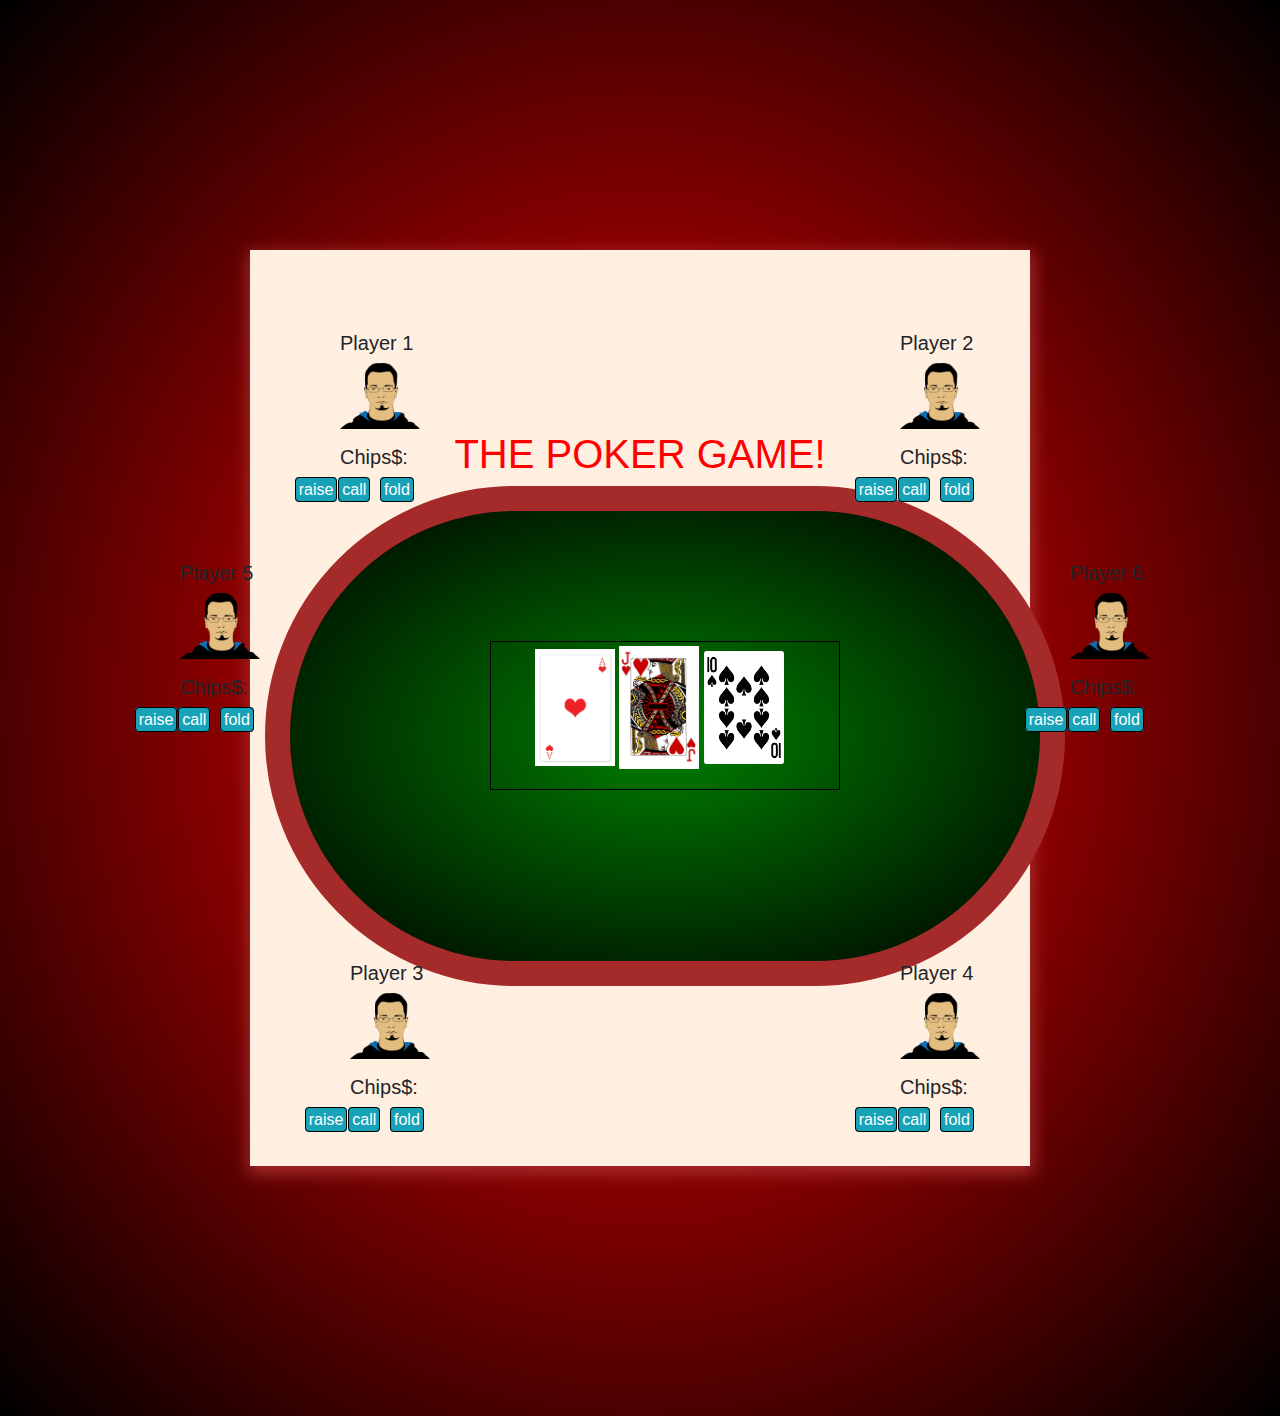
<file: game_page/index.html>
<!DOCTYPE html>
<html lang="en">
<head>
    <meta charset="UTF-8">
    <meta name="viewport" content="width=device-width, initial-scale=1.0">
    <meta http-equiv="X-UA-Compatible" content="ie=edge">
    <title>poker game</title>
    <link rel="stylesheet" href="style.css">
    <link rel="stylesheet" href="https://stackpath.bootstrapcdn.com/bootstrap/4.3.1/css/bootstrap.min.css" integrity="sha384-ggOyR0iXCbMQv3Xipma34MD+dH/1fQ784/j6cY/iJTQUOhcWr7x9JvoRxT2MZw1T" crossorigin="anonymous">
</head>
<body>

    <div class="container">
        <h1 class="header">THE POKER GAME!</h1>
        <div class="poker_table">

            <div class="card-area">
                <ul class="cards">
                    <li>
                        <img src="ace.jpg" alt="">
                    </li>
                    <li>
                        <img src="jack.png" alt="">
                    </li>
                    <li>
                        <img src="10-of-spades.png" alt="">
                    </li>
                </ul>
            </div>
           
            <div class="player-1">
                    <!-- <div class="player-body"> -->
                        <h5>Player 1 </h5>
                        <p class="player-text"><img src="avatar.png" class="player-img-top" alt="..."></p>

                        <div class="info">
                                <h5>Chips$:</h5>
                        </div>
                        <div class="buttons" >
                            <ul id="option-1">
                                <li class="btn btn-info ">fold</li>
                                <li class="btn btn-info ">call</li>
                                <li class="btn btn-info ">raise</li>
                            </ul>
                        </div>
                        
                    <!-- </div> -->
                   
            </div>

           
            <div class="player-2">
                        <div class="player-body">
                            <h5>Player 2 </h5>
                            <p class="player-text"><img src="avatar.png" class="player-img-top" alt="..."></p>

                            <div class="info">
                                <h5>Chips$:</h5>
                            </div>
                            <div class="buttons" >
                                    <ul id="option-2">
                                        <li class="btn btn-info ">fold</li>
                                        <li class="btn btn-info ">call</li>
                                        <li class="btn btn-info ">raise</li>
                                    </ul>
                                </div>
                            
                            <!-- <p class="btn btn-primary  "><a href="#" class="btn btn-primary">Play </a></p> -->
                        </div>
            </div>
            <div class="player-3">
                        <div class="player-body">
                            <h5>Player 3 </h5>
                            <p class="player-text"><img src="avatar.png" class="player-img-top" alt="..."></p>

                            <div class="info">
                                <h5>Chips$:</h5>
                            </div>
                            <div class="buttons" >
                                    <ul id="option-3">
                                        <li class="btn btn-info ">fold</li>
                                        <li class="btn btn-info ">call</li>
                                        <li class="btn btn-info ">raise</li>
                                    </ul>
                                </div>
                            
                            <!-- <p class="btn btn-primary  "><a href="#" class="btn btn-primary">Play </a></p> -->
                           
                            
                           
                        </div>
            </div>

            <div class="player-4">
                        <div class="player-body">
                            <h5>Player 4 </h5>
                            <p class="player-text"><img src="avatar.png" class="player-img-top" alt="..."></p>

                            <div class="info">
                                <h5>Chips$:</h5>
                            </div>

                            <div class="buttons" >
                                    <ul id="option-4">
                                        <li class="btn btn-info ">fold</li>
                                        <li class="btn btn-info ">call</li>
                                        <li class="btn btn-info ">raise</li>
                                    </ul>
                                </div>

                            <!-- <p class="btn btn-primary  "><a href="#" class="btn btn-primary">Play </a></p> -->
                            
                        </div>
            </div>
            <div class="player-5">
                        <div class="player-body">
                            <h5>Player 5 </h5>
                            <p class="player-text"><img src="avatar.png" class="player-img-top" alt="..."></p>

                            <div class="info">
                                <h5>Chips$:</h5>
                            </div>

                            <div class="buttons" >
                                    <ul id="option-5">
                                        <li class="btn btn-info ">fold</li>
                                        <li class="btn btn-info ">call</li>
                                        <li class="btn btn-info ">raise</li>
                                    </ul>
                                </div>

                            <!-- <p class="btn btn-primary  "><a href="#" class="btn btn-primary">Play </a></p> -->
                                
                            
                        </div>
            </div>

            <div class="player-6">
                        <div class="player-body">
                            <h5>Player 6 </h5>
                            <p class="player-text"><img src="avatar.png" class="player-img-top" alt="..."></p>

                            <div class="info">
                                <h5>Chips$:</h5>
                            </div>

                            <div class="buttons" >
                                    <ul id="option-6">
                                        <li class="btn btn-info ">fold</li>
                                        <li class="btn btn-info ">call</li>
                                        <li class="btn btn-info ">raise</li>
                                    </ul>
                                </div>

                            <!-- <p class="btn btn-primary  "><a href="#" class="btn btn-primary">Play </a></p> -->
                                
                            
            </div>

        </div>

        
    </div>












    
        <script src="https://code.jquery.com/jquery-3.3.1.slim.min.js" integrity="sha384-q8i/X+965DzO0rT7abK41JStQIAqVgRVzpbzo5smXKp4YfRvH+8abtTE1Pi6jizo" crossorigin="anonymous"></script>
        <script src="https://cdnjs.cloudflare.com/ajax/libs/popper.js/1.14.7/umd/popper.min.js" integrity="sha384-UO2eT0CpHqdSJQ6hJty5KVphtPhzWj9WO1clHTMGa3JDZwrnQq4sF86dIHNDz0W1" crossorigin="anonymous"></script>
        <script src="https://stackpath.bootstrapcdn.com/bootstrap/4.3.1/js/bootstrap.min.js" integrity="sha384-JjSmVgyd0p3pXB1rRibZUAYoIIy6OrQ6VrjIEaFf/nJGzIxFDsf4x0xIM+B07jRM" crossorigin="anonymous"></script>   
</body>
</html>
</file>
<file: game_page/style.css>
body
{
    padding: 250px;
    background-image: radial-gradient(red,black);

}
.container
{
   
    padding:180px;
    background-color: #ffefe0; 
    box-shadow: 1px 5px 15px 3px brown;   
}

.poker_table
{
  background-image: radial-gradient(green,black);
  height: 500px;
  width: 800px;
  margin: auto;
  border-radius:300px;
  padding: 50px;
  border-style: solid;
  border-width: 25px;
  border-color:brown;
  position:relative;
   
    
}

.header
{
    text-align: center; 
    color:red; 
    
    
}


.player-1, .player-2, .player-3, .player-4, .player-5, .player-6

{
    width:70px;
    height:70px;
    position:absolute;
   
}

 
.player-1
{
    
    width: 80px;
    top:-180px;
    left:60 px;
   
}

.player-2
{
    
    width: 80px;
    top:-180px;
    right:60px;
}
.player-3
{
    
    width: 80px;
    bottom:-70px;
    left:60px;
   
}

.player-4
{
    
    width: 80px;
    bottom:-70px;
    right:60px;
   
}
.player-5
{
    
    width: 80px;
    top:50px;
    left:-110px;
   
}
.player-6
{
    width: 80px;
    top:50px;
    right:-110px;
}

img
{
   
    width: 80px;
   
   
             
} 

.card-area
{
    
  display: block;
  margin-top: 80px;
  margin-left: auto;
  margin-right: auto;  
  width: 350px;
  padding: 4px;
  border-style: solid;
  border-width: 1px;    
  border-color: black;
}
.cards li 
{
    display: inline;
    list-style: none;
   
}
#option-1 li
{
   
    display:inline;
    list-style: none;
    border:.5px solid black;
    margin-right: -80px;
    padding: 3px;
}
 
#option-2 li
{
   
    display:inline;
    list-style: none;
    border:.5px solid black;
    margin-right: -80px;
    padding: 3px;
}
    
#option-3 li
{
   
    display:inline;
    list-style: none;
    border:.5px solid black;
    margin-right: -80px;
    padding:3px;
    
}
    
#option-4 li
{
   
    display:inline;
    list-style: none;
    border:.5px solid black;
    margin-right: -80px;
    padding: 3px;
}
    
#option-5 li
{
   
    display:inline;
    list-style: none;
    border:.5px solid black;
    margin-right: -80px;
    padding: 3px;
}
    
#option-6 li
{
   
    display:inline;
    list-style: none;
    border:.5px solid black;
    margin-right: -80px;
    padding: 3px;
}
</file>
